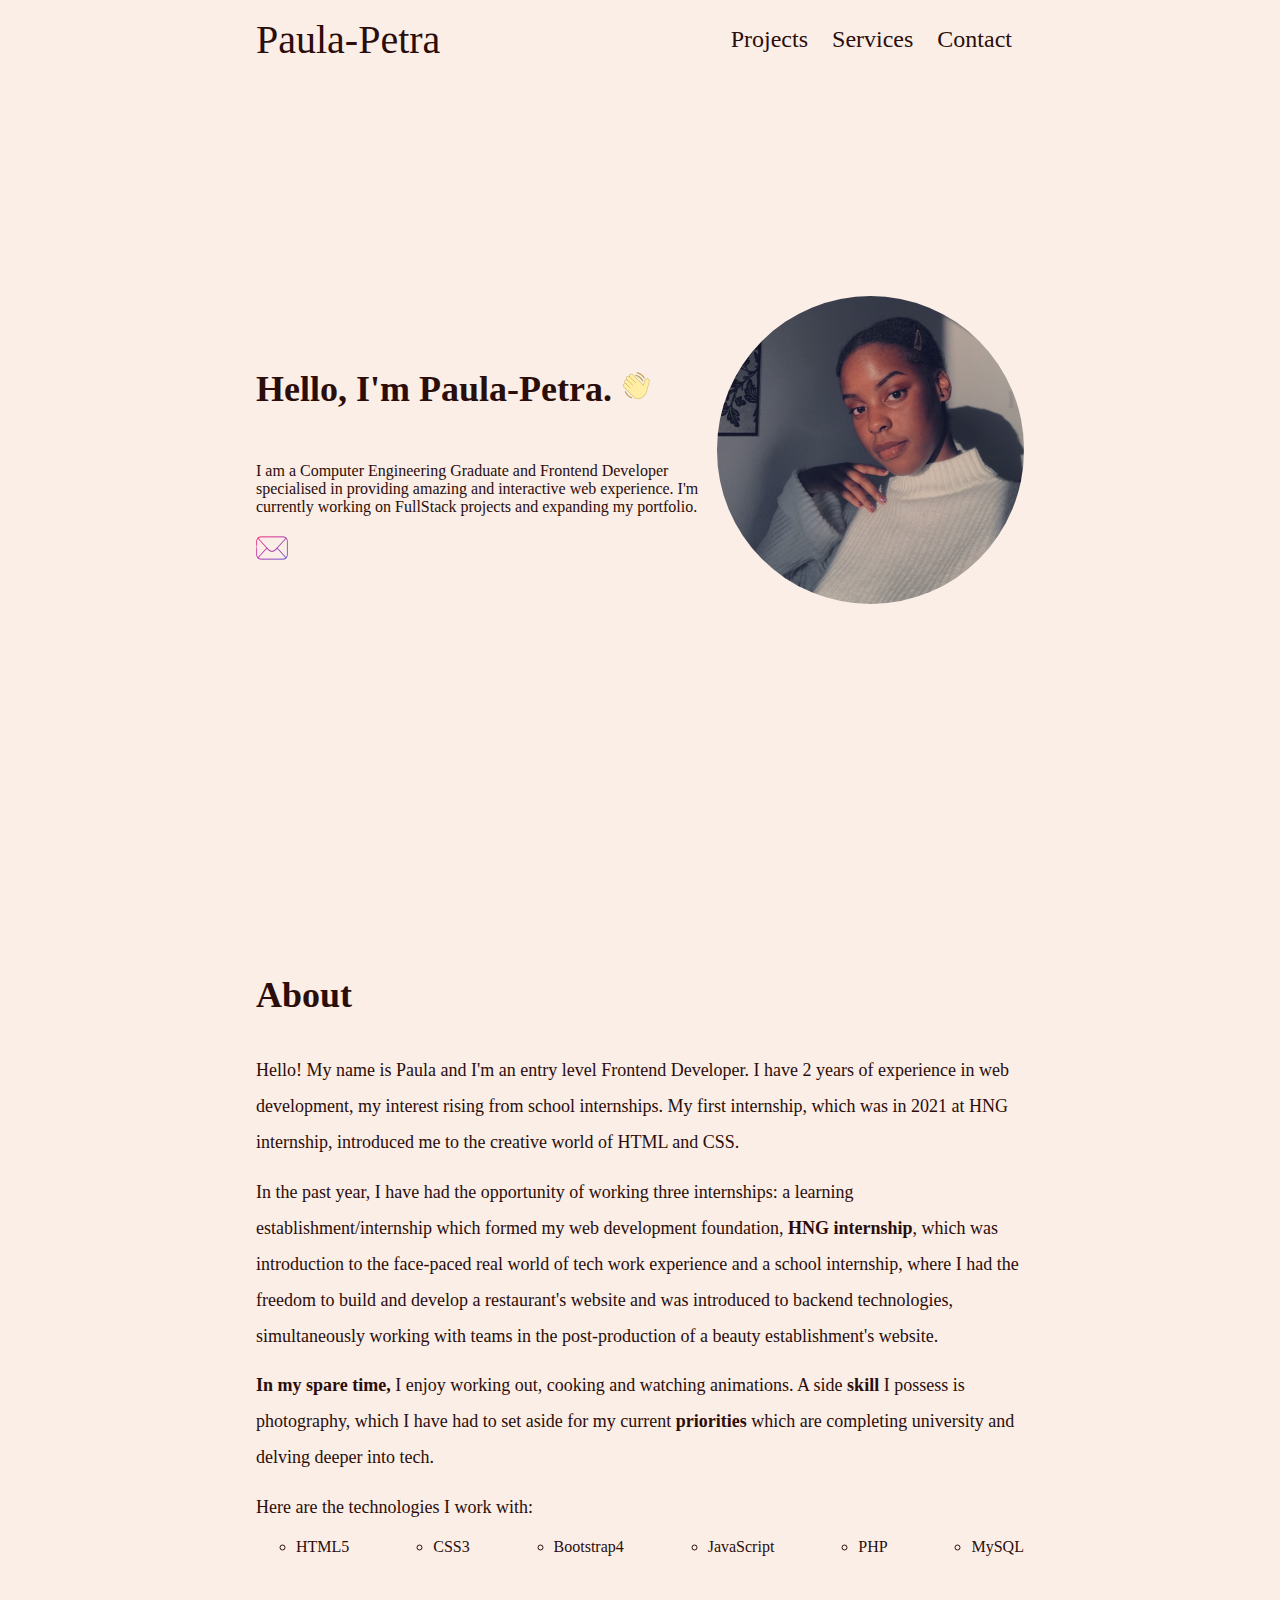
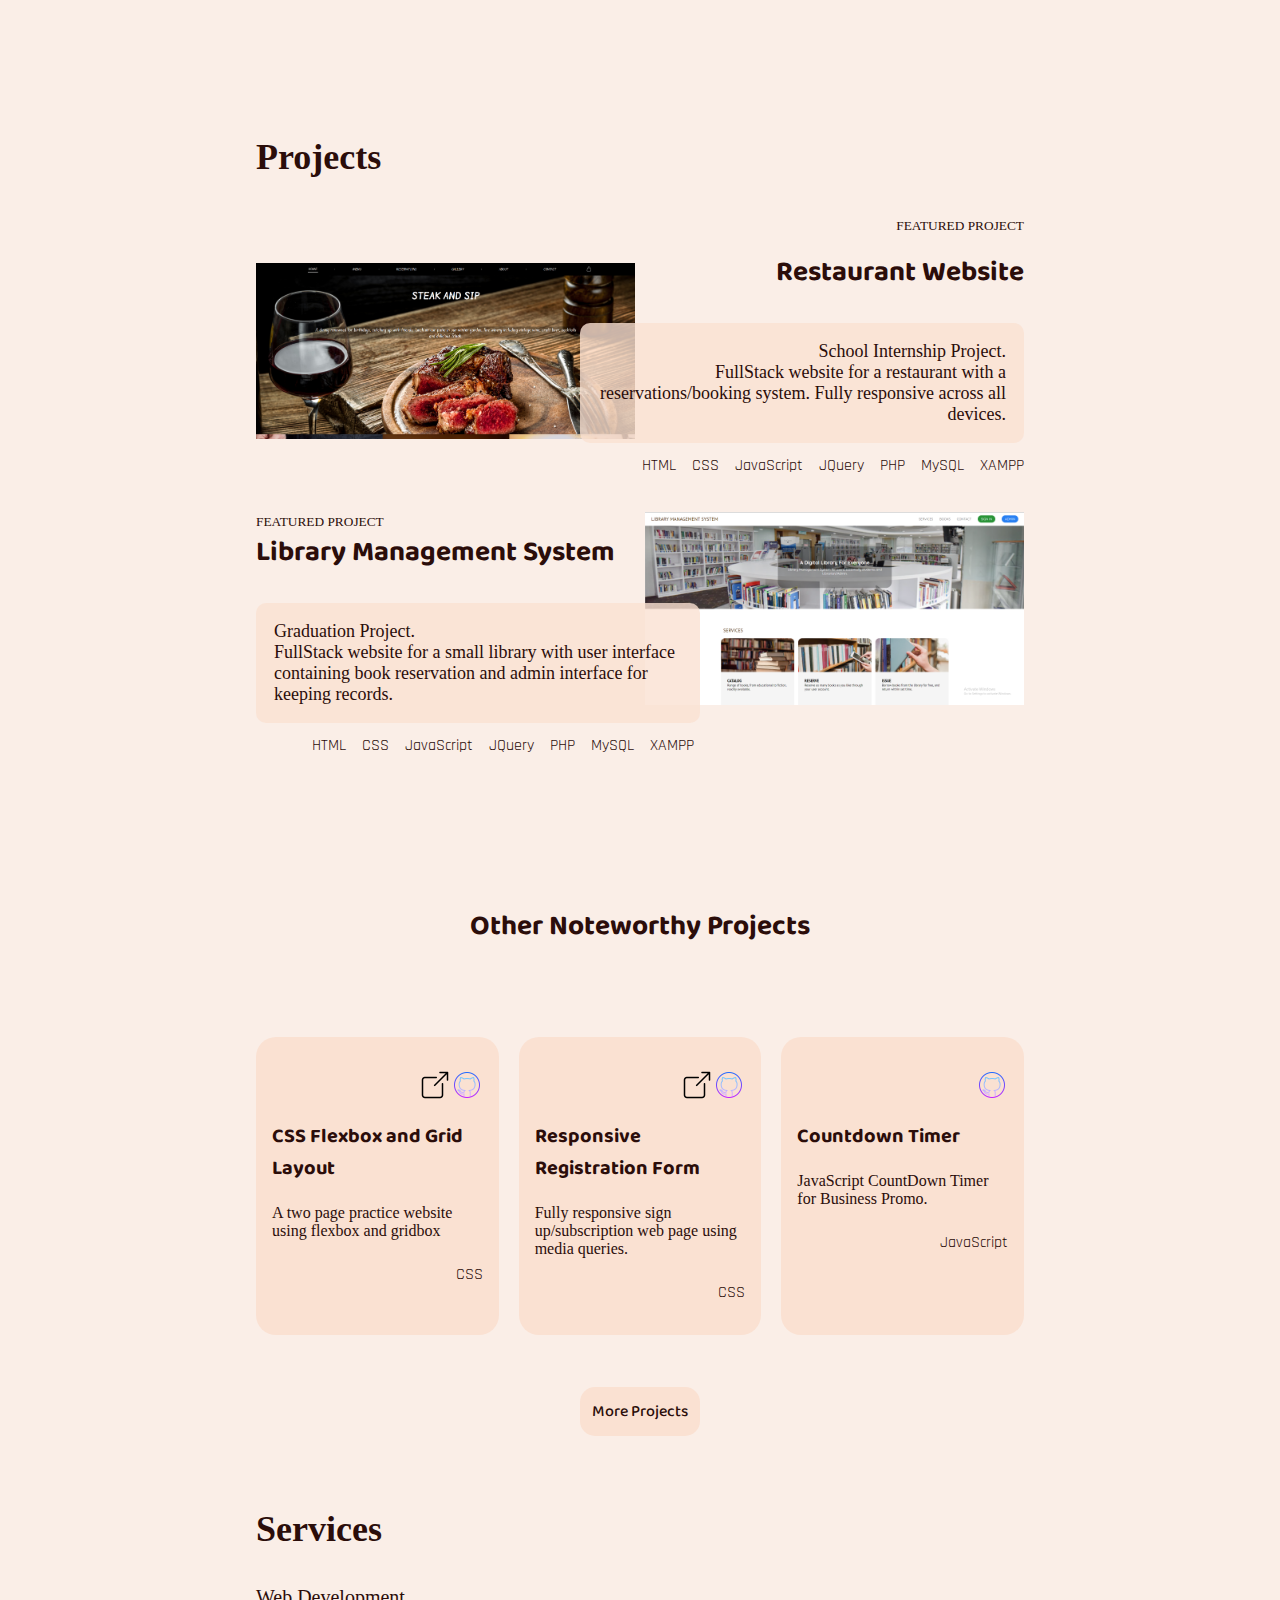
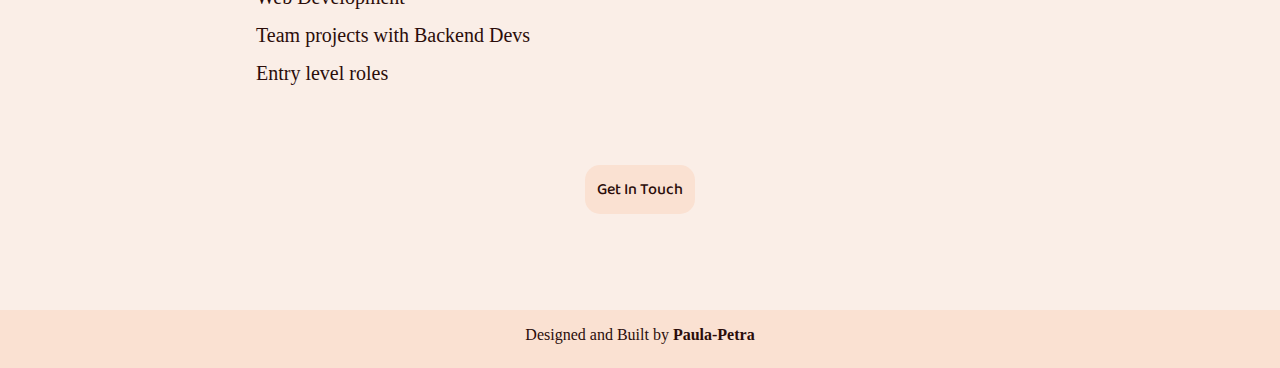
<file: index.html>
<!DOCTYPE html>
<html lang="en">
<head>
    <meta charset="UTF-8">
    <meta http-equiv="X-UA-Compatible" content="IE=edge">
    <meta name="viewport" content="width=device-width, initial-scale=1.0">
    <title>Paula-Petra</title>
    <link rel="preconnect" href="https://fonts.googleapis.com">
    <link rel="preconnect" href="https://fonts.gstatic.com" crossorigin>
    <link href="https://fonts.googleapis.com/css2?family=Rajdhani:wght@300;400&display=swap" rel="stylesheet">
    <link rel="preconnect" href="https://fonts.googleapis.com">
    <link rel="preconnect" href="https://fonts.gstatic.com" crossorigin>
    <link href="https://fonts.googleapis.com/css2?family=Baloo+2:wght@400;500&display=swap" rel="stylesheet">
    <link rel="stylesheet" href="style.css">
</head>
<body>
    <header id="pagetop">
        <nav>
            <img class="open-menu" src="imgs/icons8-menu-30.png" alt="">

            <div>
                <h1><a href="#section1">Paula-Petra</a></h1>
            </div>
            
            <div class="menu">
                <ul>
                    <li><a href="#about">About</a></li>
                    <li><a href="#projects">Projects</a></li>
                    <li><a href="#services">Services</a></li>
                    <li><a href="contact.html">Contact</a></li>
                </ul>
            </div>
        </nav>
    </header>

    <div class="container">

        

        <section id="section1">
            <div id="info">
                <div>
                    <h2>Hello, I'm Paula-Petra.
                    <img src="imgs/icons8-so-so-30.png" alt="">
                </h2>
                </div>
                
                <div id="small">
                    <small>I am a Computer Engineering Graduate and Frontend Developer specialised in providing amazing and interactive web experience. I'm currently working on FullStack projects and expanding my portfolio.</small>
                </div>

                
                <a href="mailto:paulapetrai@gmail.com"><img src="imgs/icons8-email-64.png" alt=""></a>
            </div>

            <div id="img">
                <img src="imgs/IMG_4897.JPG" alt="">
            </div>
        </section>

        <section id="about" class="navSections">
            <h2>About</h2>

            <p>Hello! My name is Paula and I'm an entry level Frontend Developer. I have 2 years of experience in web development, my interest rising from school internships. My first internship, which was in 2021 at HNG internship, introduced me to the creative world of HTML and CSS.</p>

            <p>In the past year, I have had the opportunity of working three internships: a learning establishment/internship which formed my web development foundation, <b> HNG internship</b>, which was introduction to the face-paced real world of tech work experience and a school internship, where I had the freedom to build and develop a restaurant's website and was introduced to backend technologies, simultaneously working with teams in the post-production of a beauty establishment's website.</p>

            <p><b>In my spare time,</b> I enjoy working out, cooking and watching animations. A side <b>skill</b> I possess is photography, which I have had to set aside for my current <b>priorities</b> which are completing university and delving deeper into tech.</p>

            <p>
                Here are the technologies I work with:
            </p>

            <ul>
                <li>HTML5</li>
                <li>CSS3</li>
                <li>Bootstrap4</li>
                <li>JavaScript</li>
                <li>PHP</li>
                <li>MySQL</li>
        </section>

        <section id="projects" class="navSections">
            
            <h2>Projects</h2>
            

            <div class="featured leftImg">

                <div class="projContent">
                    <small>FEATURED PROJECT</small>
                    <a href="" target="_blank"><h3>Restaurant Website</h3></a>
                    <p>School Internship Project. <br>FullStack website for a restaurant with a reservations/booking system. Fully responsive across all devices.</p>
                    <ul>
                        <li>HTML</li>
                        <li>CSS</li>
                        <li>JavaScript</li>
                        <li>JQuery</li>
                        <li>PHP</li>
                        <li>MySQL</li>
                        <li>XAMPP</li>
                    </ul>
                </div>

                <div class="projImg">
                    <a href="" target="_blank">
                        <img src="imgs/steaknsip.png" alt="">
                    </a>
                </div>

            </div>

            <div class="featured rightImg">

                <div class="projContent">
                    <small>FEATURED PROJECT</small>
                    <a href="" target="_blank"><h3>Library Management System</h3></a>
                    <p>Graduation Project. <br>FullStack website for a small library with user interface containing book reservation and admin interface for keeping records.</p>
                    <ul>
                        <li>HTML</li>
                        <li>CSS</li>
                        <li>JavaScript</li>
                        <li>JQuery</li>
                        <li>PHP</li>
                        <li>MySQL</li>
                        <li>XAMPP</li>
                    </ul>
                </div>

                <div class="projImg">
                    <a href="" target="_blank">
                        <img src="imgs/Screenshot (45).png" alt="">
                    </a>
                </div>

            </div>

            <div id="otherProj">
                <h3>Other Noteworthy Projects</h3>

                <div id="projList">
                    
                    <div class="projListContent">
                        <div id="git">

                            <a href="https://paula-petra.github.io/CSS-Flexbox-and-Grid-Layout/" target="_blank"><img src="imgs/icons8-external-link-64.png" alt=""></a>

                            <a href="https://github.com/paula-petra/CSS-Flexbox-and-Grid-Layout" target="_blank" title="GitHub repo"><img src="imgs/icons8-github-64.png" alt=""></a>

                        </div>

                        <div id="projInfo">
                            <h4>CSS Flexbox and Grid Layout</h4>
                            <p>A two page practice website using flexbox and gridbox</p>
                            <ul>
                                <li>CSS</li>
                            </ul>
                        </div>
                    </div>

                    <div class="projListContent">
                        <div id="git">

                            <a href="https://paula-petra.github.io/Responsive-Registration-Form/" target="_blank"><img src="imgs/icons8-external-link-64.png" alt=""></a>

                            <a href="https://github.com/paula-petra/Responsive-Registration-Form" target="_blank" title="GitHub repo"><img src="imgs/icons8-github-64.png" alt=""></a>

                        </div>

                        <div id="projInfo">
                            <h4>Responsive Registration Form</h4>
                            <p>Fully responsive sign up/subscription web page using media queries.</p>
                            <ul>
                                <li>CSS</li>
                            </ul>
                        </div>
                    </div>

                    <div class="projListContent">
                        <div id="git">

                            <a href="https://github.com/paula-petra/jsCountdown" target="_blank" title="GitHub repo"><img src="imgs/icons8-github-64.png" alt=""></a>

                        </div>

                        <div id="projInfo">
                            <h4>Countdown Timer</h4>
                            <p>JavaScript CountDown Timer for Business Promo.</p>
                            <ul>
                                <li>JavaScript</li>
                            </ul>
                        </div>
                    </div>
                    
                </div>

                <div id="btn">
                    <a href="https://github.com/paula-petra?tab=repositories" class="button" target="_blank">More Projects</a>
                </div>
            </div>
            
        </section>
    
        <section id="services">

            <h2>Services</h2>
            <ul>
                <li>Web Development</li>
                <li>Team projects with Backend Devs</li>
                <li>Entry level roles</li>
            </ul>

            <div><a href="contact.html" class="button">Get In Touch</a></div>
        </section>
        <main>
            
        </main>
    </div>
    
    <footer>Designed and Built by <b>Paula-Petra</b></footer>
</body>
</html>
</file>
<file: style.css>
*{
    margin: 0;
    color: #2b0d0a;
}

html{
    scroll-behavior: smooth;
}

a{
    text-decoration: none;
}

body{
    background-color: #faeee7;
    display: flex;
    flex-direction: column;
    justify-content: center;
    align-items: center;
}

body .container{
    padding: 0 1.5em 1em;
    display: flex;
    flex-direction: column;
}

body .container >*{
    width: 100%;
}

header{
    width: 100%;
    top: 0;
    z-index: 3;
    display: flex;
    flex-direction: row;
    justify-content: center;
    background-color: #faeee7;
}

nav{
    width: 60%;
    display: flex;
    flex-direction: row;
    justify-content: space-between;
    align-items: center;
    padding: 1em 0 1.5em;
}

nav img{
    display: none;
}

nav h1{
    font-size: 2.5em;
    font-weight: 500;
    transition-duration: 0.5s;
}

nav h1:hover{
    text-shadow: 0 0 4px #6e1913;
}

nav ul{
    display: flex;
    flex-direction: row;
    list-style: none;
    align-items: center;
    font-size: 1.5em;
}

nav ul li{
    margin: 0 0.5em;
    transition-duration: 0.5s;
}

nav ul li:hover{
    font-weight: bolder;
}

nav h1, nav ul li{
    cursor: pointer;
}

nav ul li:first-child{
    display: none;
}

nav a{
    text-decoration: none;
}

#home{
    display: hidden;
}

section{
    width: 100%;
    margin-bottom: 3em;
}

#section1{
    display: flex;
    flex-direction: row;
    height: 80vh;
    margin-top: 90px;
}

.navSections{
    padding: 5em 0 0;
}

#info{
    width: 60%;
    display: flex;
    flex-direction: column;
    justify-content: center;
}

#info small{
    font-size: 1em;
}

#small{
    margin: 1em 0;
}

#info a img{
    width: 32px;
    height: 32px;
}

#img{
    display: flex;
    flex-direction: row;
    align-items: center;
    width: 40%;
}

#img img{
    width: 100%;
    border-radius: 50%;
}

h2{
    font-size: 2.25em;
    margin: 1em 0;
}

#about p{
    margin: 0.75em 0;
    font-size: 1.125em;line-height: 2;
}

#about ul{
    display: flex;
    flex-direction: row;
    justify-content: space-between;
    list-style: circle;
    margin-bottom: 1em;
}

#projects{
    display: flex;
    flex-direction: column;
    gap: 1.5em;
}

#projects h2{
    margin-bottom: 16px;
}

#projects small{
    margin-bottom: 16px;
}

.featured{
    display: grid;
    gap: 10px;
    grid-template-columns: repeat(12, 1fr);
    align-items: center;
}

.projImg a img{
    width: 100%;
}

.leftImg .projImg{
    grid-column: 1 / 8;
    grid-area: 1 / 1 / -1 / 7;
    position: relative;
    z-index: 1;
}

.leftImg .projContent{
    height: 100%;
    display: flex;
    flex-direction: column;
    align-items: flex-end;
    grid-column: 7 / -1;
    position: relative;
    grid-area: 1 / 6 / -1 / -1;
}

.rightImg .projImg{
    height: 100%;
    display: flex;
    flex-direction: column;
    align-items: flex-end;
    grid-column: 8 / -1;
    position: relative;
    grid-area: 1 / 7 / -1 / -1;
}

.rightImg .projContent{
    grid-column: 1 / 9;
    grid-area: 1 / 1 / -1 / 8;
    position: relative;
    z-index: 1;
}

h3{
    font-family: 'Baloo 2', cursive;
    font-size: 1.75em;
    margin: 0 0 1em;
}

.projContent a h3{
    transition-duration: 0.5s;
}

.projContent a h3:hover{
    text-shadow: 0 0 4px #6e1913;
}

.projContent p{
    background-color: rgba(250, 225, 210, 0.8);
    padding: 1em;
    font-size: 1.125em;
    position: relative;
    z-index: 2;
    border-radius: 10px;
}

.leftImg .projContent p{
    text-align: right;
}

.rightImg .projContent p{
    text-align: left;
}

.projContent ul{
    display: flex;
    flex-direction: row;
    align-items: flex-end;
    list-style: none;
    font-family: 'Rajdhani', sans-serif;
    margin: 0.75em 0;
}

.projContent ul li{
    margin-left: 1em;
}

#otherProj{
    display: flex;
    flex-direction: column;
    align-items: center;
}

#otherProj h3{
    margin: 4em 0 2em;
}

#projList{
    width: 100%;
    display: flex;
    flex-direction: row;
    gap: 20px;
    margin: 2em 0 4em;
}

#projList .projListContent{
    background-color: #fae1d2;
    width: calc(100%/3);
    height: auto;
    padding:2em 1em 1em;
    border-radius: 20px;
    transition-duration: 0.5s;
}

#projList .projListContent:hover{
    box-shadow: 2px 4px 10px #6e1913;
}

.projListContent div{
    width: 100%;
    margin: 0;
}

#git{
    display: flex;
    flex-direction: row;
    justify-content: flex-end;
    z-index: 1;
}

#git a img{
    width: 32px;
}

#projInfo h4{
    font-family: 'Baloo 2', cursive;
    font-size: 1.25em;
    margin: 0.75em 0 1em;
}

#projInfo ul{
    list-style: none;
    margin: 1.5em 0 1em;
    display: flex;
    flex-direction: row;
    justify-content: flex-end;
    font-family: 'Rajdhani', sans-serif;
}

.button{
    background-color: #fae1d2;
    padding: 0.75em;
    margin: 2em 0;
    border-radius: 15px;
    font-family: 'Baloo 2', cursive;
    font-weight: 500;
    transition-duration: 0.5s;
}

.button:hover{
    background-color: #2b0d0a;
    color: #fae1d2;
}

#services ul{
    list-style: none;
    padding: 0;
    margin-bottom: 3em;
}

#services ul li{
    font-size: 1.25em;
    margin: 0.75em 0;
}

#services div{
    display: flex;
    flex-direction: row;
    justify-content: center;
}

footer{
    width: 100%;
    padding: 1em 0 1.5em;
    background-color: #fae1d2;
    text-align: center;
}

#contactMe{
    margin-top: 90px;
    height: 75vh;
    display: flex;
    flex-direction: column;
    align-items: center;
}

#contactMe p{
    font-size: 1.5em;
    margin: 1em 0;
}

#hello{
    font-size: 1.25em;
}

.socials img{
    width: 48px;
    height: 48px;
}

@media(max-width: 425px){
    nav img, nav h1{
        z-index: 5;
    }

    nav h1, .close-menu{
        position: relative;
    }

    .open-menu{
        display: block;
    }

    .menu{
        display: block;
        top: 100%;
        left: -10px;
        width: 100%;
        height: 100vh;
        position: fixed;
        background-color: #faeee7;
        transition: 0.3s;
    }

    .menu.open{
        top: 0;
    }

    .menu ul{
        display: flex;
        flex-direction: column;
        padding: 0;
        margin-top: 100px;
        line-height: 75px;
        height: auto;
    }

    body{
        width: 100%;
        height: 100vh;
        box-sizing: border-box;
        justify-content: space-between;
    }

    nav{
        width: 100%;
        padding: 20px;
        align-items: start;
    }

    nav ul li:first-child{
        display: block;
    }

    nav h1{
        font-size: 2em;
        display: block;
    }

    h2{
        font-size: 1.5em;
        text-align: center;
    }

    #info small{
        text-align: center;
    }

    #info a{
        display: flex;
        justify-content: center;
    }

    header{
        max-width: 100%;
    }

    body .container{
        padding: 0;
    }

    .container{
        width: 100%;
        align-items: center;
    }

    .navSections{
        padding: 0;
    }

    .page-section{
        display: flex;
        flex-direction: column;
        align-items: center;
    }

    #section1{
        margin: 0;
        height: auto;
        flex-direction: column-reverse;
    }

    #contactMe{
        width: 60%;
    }

    #contactMe p{
        text-align: center;
        font-size: 1.25em;
    }

    #about{
        padding-bottom: 3em;
    }

    #about>*{
        width: 60%;
    }

    #about p, #services ul li{
        font-size: 1em;
    }

    #about ul{
        display: grid;
        grid-template-areas: 
            'a b c'
            'd e f';

    }

    #about ul li{
        font-weight: bold;
    }

    #about a{
        display: flex;
        justify-content: center;
    }

    h3{
        font-size: 1.25em;
    }

    #services{
        height: 75vh;
    }

    #services ul{
        text-align: center;
    }

    #projects{
        box-sizing: border-box;
        padding-bottom: 3em;
    }

    #projects>*{
        width: 60%;
    }

    .projImg{
        width: 100%;
        display: flex;
    }

    .featured{
        display: flex;
        flex-direction: column-reverse;
    }

    .featured .projContent{
        align-items: flex-start;
        width: 100%;
    }

    .projContent small{
        display: none;
    }

    .projContent ul{
        width: 100%;
        padding: 0;
        display: grid;
        grid-template-areas: 
            'a b c'
            'd e f';
    }

    .leftImg .projContent p, .rightImg .projContent p{
        text-align: center;
        font-size: 1em;
    }

    .projImg a img{
        border-radius: 10px;
    }

    .leftImg{
        margin-bottom: 3em;
    }

    .otherProg h3{
        margin: 1em 0 1em;
    }

    #projList{
        flex-direction: column;
        align-items: center;
    }

    #projList .projListContent{
        width: 100%;
        text-align: center;
    }

    #projInfo h4{
        font-size: 1em;
    }
}

@media(min-width: 426px){
    nav img{
        display: none;
    }

    header{
        position: fixed;
    }

    body .container{
        width: 60%;
    }
}
</file>
